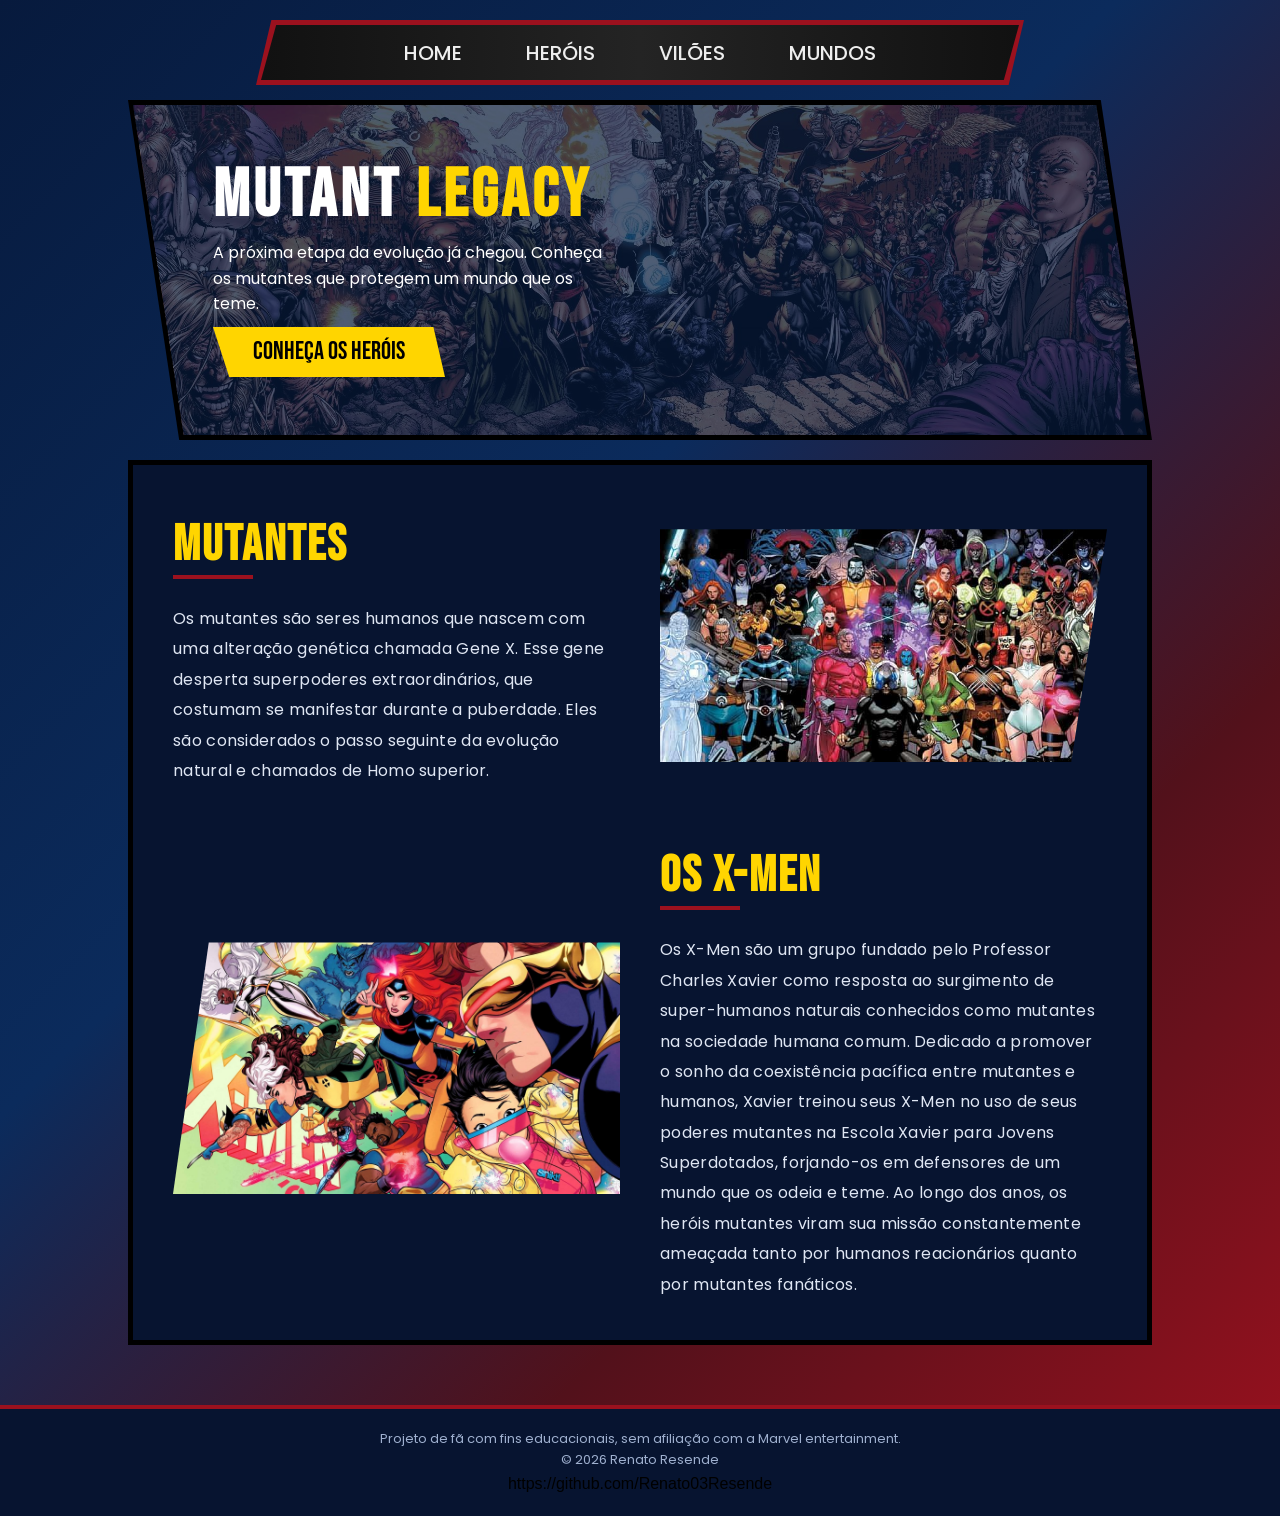
<file: index.html>
<!DOCTYPE html>
<html lang="pt-br">
<head>
    <link rel="preconnect" href="https://fonts.googleapis.com">
<link rel="preconnect" href="https://fonts.gstatic.com" crossorigin>

<link href="https://fonts.googleapis.com/css2?family=Bebas+Neue&family=Poppins:wght@400;500;600;700&display=swap" rel="stylesheet">

    <meta charset="UTF-8">
    <meta name="viewport" content="width=device-width, initial-scale=1.0">
    <link rel="stylesheet" href="css/style.css">
    <title>X-MEN | Mutant Legacy</title>
</head>
<body>
    <header>

            <div class="navborder">
                <nav class="navbar">
                    <ul>
                        <li><a href="#">Home</a></li>
                        <li><a href="paginas/heros.html">Heróis</a></li>
                        <li><a href="#">Vilões</a></li>
                        <li><a href="#">Mundos</a></li>
                    </ul>
                </nav>
            </div>
    </header>
          

        <main>
              <section class="bborder">
                <div class="banner">
                    <div class="banner-conteudo">
                        <h1><span class="destaque">Mutant</span> Legacy</h1>
                        <p>A próxima etapa da evolução já chegou.
                            Conheça os mutantes que protegem um mundo que os teme.
                        </p>
                        <a class="botao" href="paginas/heros.html">Conheça os heróis</a>
                    </div>
                </div>
            </section>
            
            <section class="contentb">
                <div class="content">
                    <article class="secao">
                        <div class="secao-texto">
                    <h1>Mutantes</h1>
                        <p>Os mutantes são seres humanos que nascem com uma alteração genética chamada Gene X. Esse gene desperta superpoderes extraordinários, que costumam se manifestar durante a puberdade. Eles são considerados o passo seguinte da evolução natural e chamados de Homo superior.</p>
                         </div>
                        <img class="img-mutantes" src="img/content/mutantes.jpg" alt="Mutantes">
                       
                    </article>

                    <article class="secao inversa">
                        <div class="secao-texto">
                        <h1>Os X-Men</h1>
                        <p>Os X-Men são um grupo fundado pelo Professor Charles Xavier como resposta ao surgimento de super-humanos naturais conhecidos como mutantes na sociedade humana comum. Dedicado a promover o sonho da coexistência pacífica entre mutantes e humanos, Xavier treinou seus X-Men no uso de seus poderes mutantes na Escola Xavier para Jovens Superdotados, forjando-os em defensores de um mundo que os odeia e teme. Ao longo dos anos, os heróis mutantes viram sua missão constantemente ameaçada tanto por humanos reacionários quanto por mutantes fanáticos.</p>
                         </div>
                    <img class="img-xmen" src="img/content/x-men.jpeg" alt="X-Men">
                    </article>
                </div>
            </section>
        </main>
        <footer class="rodape">
            <p>Projeto de fã com fins educacionais, sem afiliação com a Marvel entertainment.</p>
            <p>© 2026 Renato Resende </p>https://github.com/Renato03Resende
        </footer>
    
</body>
</html>
</file>
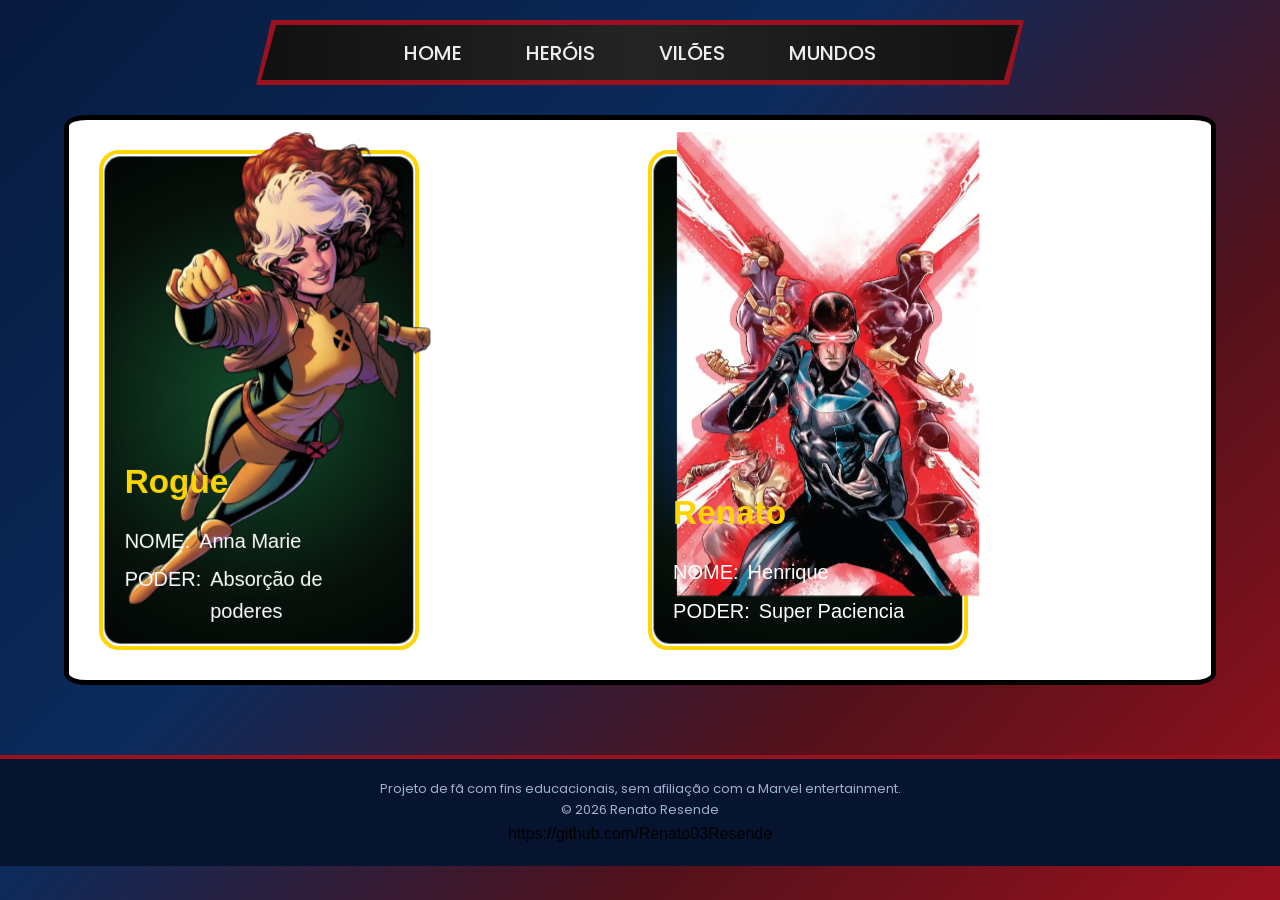
<file: paginas/heros.html>
<!DOCTYPE html>
<html lang="pt-br">
<head>
     <link rel="preconnect" href="https://fonts.googleapis.com">
<link rel="preconnect" href="https://fonts.gstatic.com" crossorigin>

<link href="https://fonts.googleapis.com/css2?family=Bebas+Neue&family=Poppins:wght@400;500;600;700&display=swap" rel="stylesheet">

    <meta charset="UTF-8">
    <meta name="viewport" content="width=device-width, initial-scale=1.0">

<link rel="stylesheet" href="../css/style.css">
    <title>Mutant Legacy | Herois</title>
</head>
<body>
     <div class="navborder">
                <nav class="navbar">
                    <ul>
                        <li><a href="../index.html">Home</a></li>
                        <li><a href="heros.html">Heróis</a></li>
                        <li><a href="#">Vilões</a></li>
                        <li><a href="#">Mundos</a></li>
                    </ul>
                </nav>
            </div>
<section class="CardHerois">
    <div class="card">

        <div class="card-inner">
            <div class="card-bg"></div>

            <img class="personagem" src="../img/herois/Rogue.webp" alt="Rogue">

            <div class="card-glow"></div>

            <div class="card-info">
                <h2>Rogue</h2>

                <div class="info-linha">
                    <span>NOME:</span>
                    <span>Anna Marie</span>
                </div>
                    
                <div class="info-linha">
                    <span>PODER:</span>
                    <span>Absorção de poderes</span>
                </div>
            </div>
        </div>
    </div>

    <div class="card">

        <div class="card-inner">
            <div class="card-bg"></div>

            <img class="personagem" src="../img/herois/Rogue.webp" alt="Rogue">

            <div class="card-glow"></div>

            <div class="card-info">
                <h2>Rogue</h2>

                <div class="info-linha">
                    <span>NOME:</span>
                    <span>Anna Marie</span>
                </div>
                    
                <div class="info-linha">
                    <span>PODER:</span>
                    <span>Absorção de poderes</span>
                </div>
            </div>
        </div>
    </div>

        
</section>
 <footer class="rodape">
            <p>Projeto de fã com fins educacionais, sem afiliação com a Marvel entertainment.</p>
            <p>© 2026 Renato Resende </p>https://github.com/Renato03Resende
        </footer>
        <script src="../JavaScript/personagem.js" defer></script>
</body>
</html>
</file>
<file: css/style.css>
@import url("nav.css");
@import url("banner.css");
@import url("content.css");
@import url("card.css");
@import url("footer.css");
@import url("responsiv.css");

*{
    margin: 0;
    padding: 0;
    box-sizing: border-box;
    
}
body{
    font-family: Arial, Helvetica, sans-serif;
    line-height: 1.6;
    background: linear-gradient(
        135deg,
        #071a3d 0%,
        #0b2b5c 40%,
        #52111b 70%,
        #9B111E 100%
    );
    min-height: 100vh;
    display: flex;
    flex-direction: column;
}
main{
    flex: 1;
}
</file>
